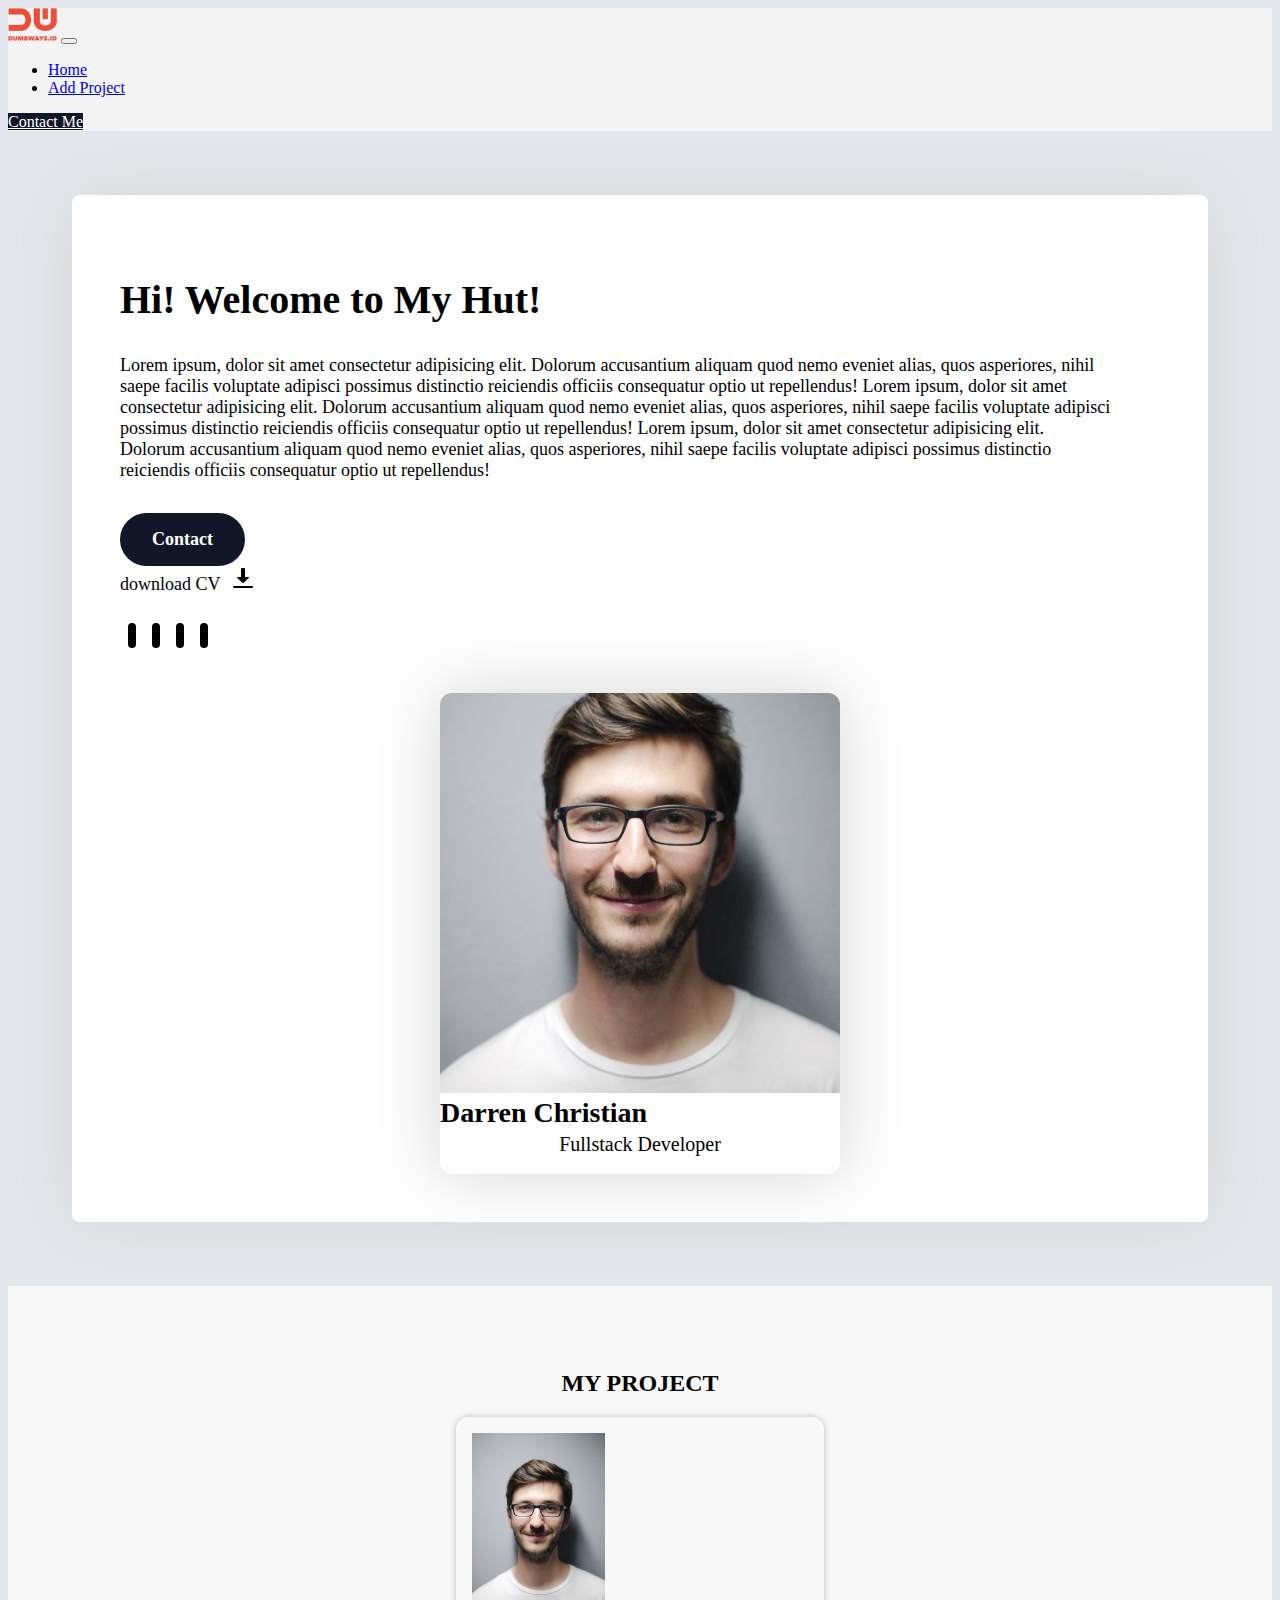
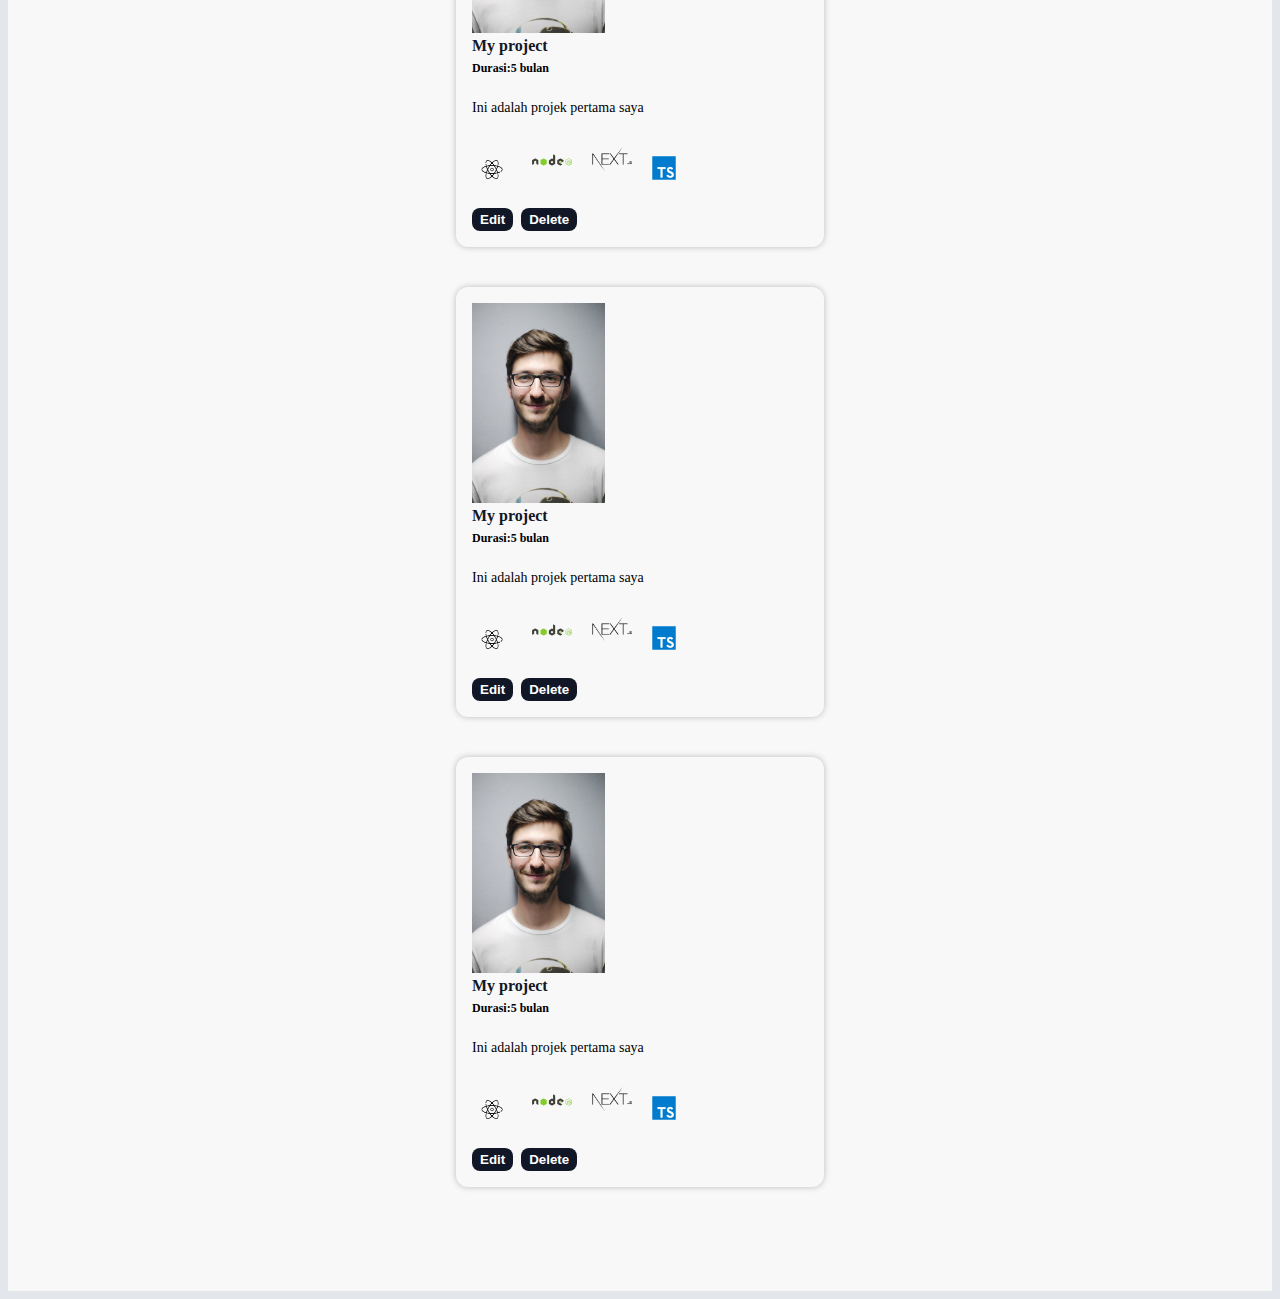
<file: index.html>
<!DOCTYPE html>
<html lang="en">
<head>
    <meta charset="UTF-8">
    <meta http-equiv="X-UA-Compatible" content="IE=edge">
    <meta name="viewport" content="width=device-width, initial-scale=1.0">
    <title>Home Page</title>
    <link href="https://cdn.jsdelivr.net/npm/bootstrap@5.2.0-beta1/dist/css/bootstrap.min.css" rel="stylesheet" integrity="sha384-0evHe/X+R7YkIZDRvuzKMRqM+OrBnVFBL6DOitfPri4tjfHxaWutUpFmBp4vmVor" crossorigin="anonymous">
    <link rel="stylesheet" href="./style.css">
    <link rel="stylesheet" href="https://cdnjs.cloudflare.com/ajax/libs/font-awesome/6.1.1/css/all.min.css" integrity="sha512-KfkfwYDsLkIlwQp6LFnl8zNdLGxu9YAA1QvwINks4PhcElQSvqcyVLLD9aMhXd13uQjoXtEKNosOWaZqXgel0g==" crossorigin="anonymous" referrerpolicy="no-referrer" />
</head>
<body>

    
    <!-- Header -->
    <nav class="navbar navbar-expand-lg" style="background-color:#F4F3F3;">

        <div class="container" style="padding:0;">


          <!-- img -->
          <a class="navbar-brand me-5" href="./index.html"><img src="./assets/logo.png"></a>

          <!-- toggle bar -->
          <button class="navbar-toggler" type="button" data-bs-toggle="collapse" data-bs-target="#navbarSupportedContent" aria-controls="navbarSupportedContent" aria-expanded="false" aria-label="Toggle navigation">
            <span class="navbar-toggler-icon"></span>
          </button>


          <!-- Navbar collapse -->
          <div class="collapse navbar-collapse" id="navbarSupportedContent">
            <!-- Nav List -->
            <ul class="navbar-nav me-auto mb-2 mb-lg-0">

              <li class="nav-item me-5">
                <a class="nav-link active" aria-current="page" href="./index.html">Home</a>
              </li>

              <li class="nav-item me-5">
                <a class="nav-link" href="./addproject.html">Add Project</a>
              </li>
              
            </ul>
            
              <!-- Contact me -->
              <a class="btn" style="color: white;background-color:#111727;" href="./form.html" role="button">Contact Me</a>
          </div>



        </div>

      </nav>


    <!-- Intro  -->
    <section class="intro-section">
          <div class="container d-flex intro ">
                 <!-- Main -->
                 <div class="intro-main">

                     <h2 class="intro__title">Hi! Welcome to My Hut!</h2>

                      <p class="intro__des">Lorem ipsum, dolor sit amet consectetur adipisicing elit. 
                      Dolorum accusantium aliquam quod nemo eveniet alias, quos
                      asperiores, nihil saepe facilis voluptate adipisci 
                      possimus distinctio reiciendis officiis consequatur 
                      optio ut repellendus! Lorem ipsum, dolor sit amet consectetur adipisicing elit. 
                      Dolorum accusantium aliquam quod nemo eveniet alias, quos
                      asperiores, nihil saepe facilis voluptate adipisci 
                      possimus distinctio reiciendis officiis consequatur 
                      optio ut repellendus! Lorem ipsum, dolor sit amet consectetur adipisicing elit. 
                      Dolorum accusantium aliquam quod nemo eveniet alias, quos
                      asperiores, nihil saepe facilis voluptate adipisci 
                      possimus distinctio reiciendis officiis consequatur  optio ut repellendus!</p>


                     <div class="btn-group">
                        <a  href="./form.html" class="contact-btn">
                        Contact 
                        </a>

                        <div class="d-inline-flex align-items-center download-btn">
                        download CV <img src="./assets/downloads.png">
                        </div>
                     </div>

                   <!-- Social -->
                     <div class="d-flex align-items-center justify-content-start intro__socials">

                       <a class="d-flex align-items-center justify-content-center" href="https://www.linkedin.com/in/darren-christian-t-8b59b9224">
                             <i  class="fa-brands fa-linkedin-in"></i>
                       </a>

                        <a class="d-flex align-items-center justify-content-center"  href="https://instagram.com/selftaught_tj?igshid=YmMyMTA2M2Y=">
                              <i class="fa-brands fa-instagram"></i>
                        </a>

                        <a class="d-flex align-items-center justify-content-center"  href="https://www.facebook.com/profile.php?id=100080178886723">
                              <i class="fa-brands fa-facebook-f"></i>
                        </a>

                        <a  class="d-flex align-items-center justify-content-center"  href="https://www.twitter.com/DarrenC43892953">
                            <i class="fa-brands fa-twitter"></i>
                       </a>
        
                     </div>



                  </div>

                 <!-- Card -->
                <div class="d-inline-flex flex-column intro-card">
                    <img src="assets/pexels-pixabay-220453.jpg" alt="My face">
                    <strong>Darren Christian</strong>
                    <p>Fullstack Developer</p>
                </div>

          </div>
    </section>



    <!-- My Project -->
    <section class="project-section">
        <div class="container projects">
             <h2>MY PROJECT</h2>

             <!-- grid -->
             <div class="container mt-5">

              <!-- Start Row -->
                <div class="row mb-4">


                <!-- Start Item -->
                <div class="col">
                  <div class="d-flex flex-column justify-content-between card" style="width: 336px;">

                    <!-- Image -->
                    <img src="./assets/pexels-pixabay-220453.jpg" class="card-img-top" style="height:200px;object-fit:cover" alt="...">

                    <!-- Body -->
                    <div class="card-body">
                         
                      <!-- Upper -->
                      <div class="d-flex flex-column upper-project" >
                        <span class="project-title">My project</span>
                        <p class="project-duration">Durasi:5 bulan</p>
                        <p class="project-des">Ini adalah projek pertama saya</p>
                      </div>
                
                    <!-- Lower -->
                       <div class="d-flex flex-column lower-project" >
                           <div class="d-flex flex-row align-items-center project-logos" >
                                <img src="./assets/react.png" width="40px">
                                <img src="./assets/nodejs.svg" width="40px">
                                <img class="next-js" src="./assets/nextjs.webp" width="40px">
                                <img  class="ts" src="./assets/typescript_original_logo_icon_146317.png" width="24px" >
                            </div>
                     
                        <div class="d-flex project-buttons" >
                             <button class="edit-btn">Edit</button>
                             <button class="delete-btn">Delete</button>
                        </div>
                    </div>

                    </div>

                  </div>
                </div>
                <!-- End Item -->

                <!-- Start Item -->
                <div class="col">
                  <div class="d-flex flex-column justify-content-between card" style="width: 336px;">

                    <!-- Image -->
                    <img src="./assets/pexels-pixabay-220453.jpg" class="card-img-top" style="height:200px;object-fit:cover" alt="...">

                    <!-- Body -->
                    <div class="card-body">
                         
                      <!-- Upper -->
                      <div class="d-flex flex-column upper-project" >
                        <span class="project-title">My project</span>
                        <p class="project-duration">Durasi:5 bulan</p>
                        <p class="project-des">Ini adalah projek pertama saya</p>
                      </div>
                
                    <!-- Lower -->
                       <div class="d-flex flex-column lower-project" >
                           <div class="d-flex flex-row align-items-center project-logos" >
                                <img src="./assets/react.png" width="40px">
                                <img src="./assets/nodejs.svg" width="40px">
                                <img class="next-js" src="./assets/nextjs.webp" width="40px">
                                <img  class="ts" src="./assets/typescript_original_logo_icon_146317.png" width="24px" >
                            </div>
                     
                        <div class="d-flex project-buttons" >
                             <button class="edit-btn">Edit</button>
                             <button class="delete-btn">Delete</button>
                        </div>
                    </div>

                    </div>

                  </div>
                </div>
                <!-- End Item -->

                 <!-- Start Item -->
                 <div class="col">
                  <div class="d-flex flex-column justify-content-between card" style="width: 336px;">

                    <!-- Image -->
                    <img src="./assets/pexels-pixabay-220453.jpg" class="card-img-top" style="height:200px;object-fit:cover" alt="...">

                    <!-- Body -->
                    <div class="card-body">
                         
                      <!-- Upper -->
                      <div class="d-flex flex-column upper-project" >
                        <span class="project-title">My project</span>
                        <p class="project-duration">Durasi:5 bulan</p>
                        <p class="project-des">Ini adalah projek pertama saya</p>
                      </div>
                
                    <!-- Lower -->
                       <div class="d-flex flex-column lower-project" >
                           <div class="d-flex flex-row align-items-center project-logos" >
                                <img src="./assets/react.png" width="40px">
                                <img src="./assets/nodejs.svg" width="40px">
                                <img class="next-js" src="./assets/nextjs.webp" width="40px">
                                <img  class="ts" src="./assets/typescript_original_logo_icon_146317.png" width="24px" >
                            </div>
                     
                        <div class="d-flex project-buttons" >
                             <button class="edit-btn">Edit</button>
                             <button class="delete-btn">Delete</button>
                        </div>
                    </div>

                    </div>

                  </div>
                </div>
                <!-- End Item -->


                </div>


            </div>
        </div>
    </section>
    
    <script src="https://cdn.jsdelivr.net/npm/bootstrap@5.2.0-beta1/dist/js/bootstrap.bundle.min.js" integrity="sha384-pprn3073KE6tl6bjs2QrFaJGz5/SUsLqktiwsUTF55Jfv3qYSDhgCecCxMW52nD2" crossorigin="anonymous"></script>
</body>
</html>
</file>
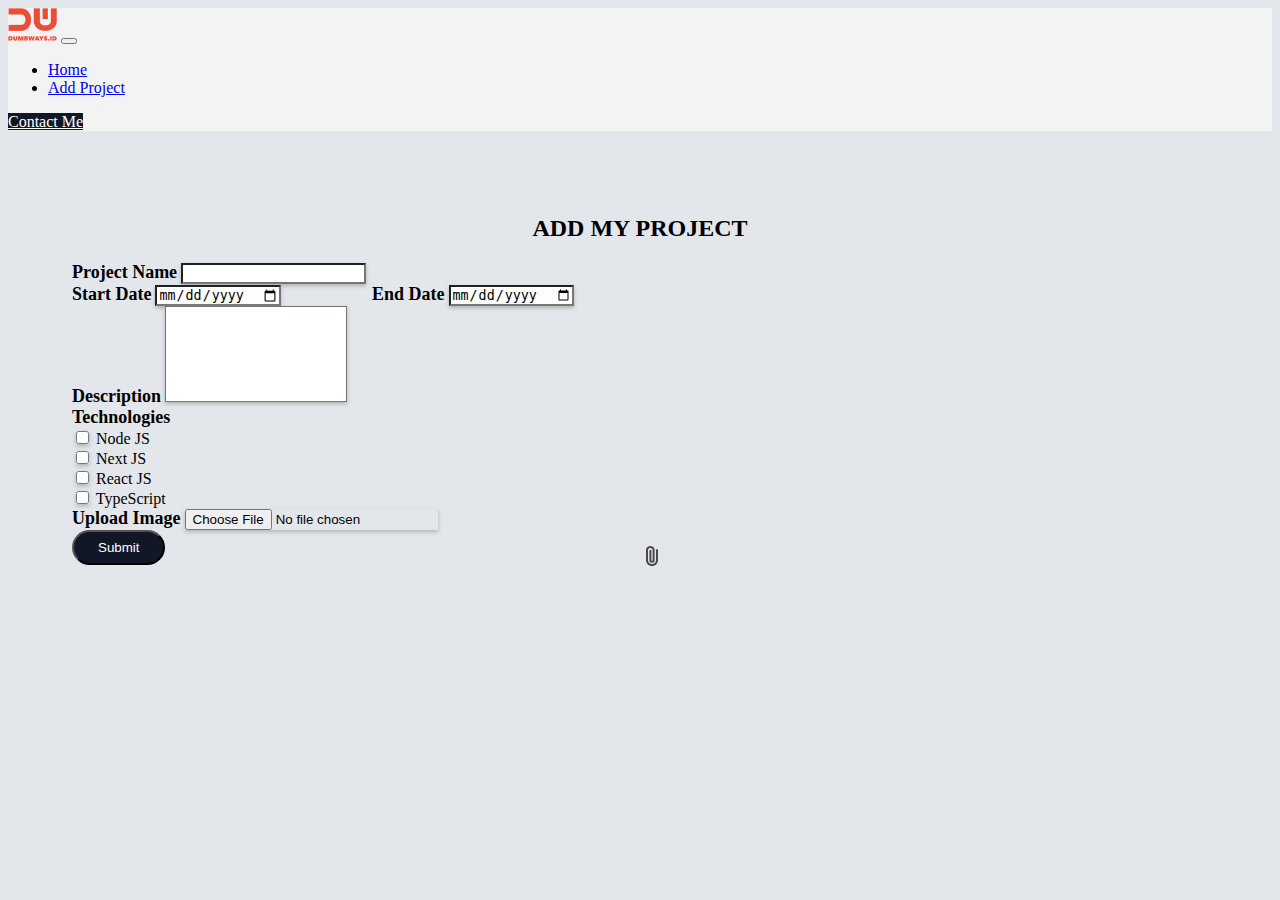
<file: addproject.html>
<!DOCTYPE html>
<html lang="en">
<head>
    <meta charset="UTF-8">
    <meta http-equiv="X-UA-Compatible" content="IE=edge">
    <meta name="viewport" content="width=device-width, initial-scale=1.0">
    <title>Document</title>
    <link href="https://cdn.jsdelivr.net/npm/bootstrap@5.2.0-beta1/dist/css/bootstrap.min.css" rel="stylesheet" integrity="sha384-0evHe/X+R7YkIZDRvuzKMRqM+OrBnVFBL6DOitfPri4tjfHxaWutUpFmBp4vmVor" crossorigin="anonymous">
    <link rel="stylesheet" href="./style.css">
</head>
<body>
    <!-- Header -->
    <nav class="navbar navbar-expand-lg" style="background-color:#F4F3F3;">

        <div class="container">


          <!-- img -->
          <a class="navbar-brand me-5" href="./index.html"><img src="./assets/logo.png"></a>

          <!-- toggle bar -->
          <button class="navbar-toggler" type="button" data-bs-toggle="collapse" data-bs-target="#navbarSupportedContent" aria-controls="navbarSupportedContent" aria-expanded="false" aria-label="Toggle navigation">
            <span class="navbar-toggler-icon"></span>
          </button>


          <!-- Navbar collapse -->
          <div class="collapse navbar-collapse" id="navbarSupportedContent">
            <!-- Nav List -->
            <ul class="navbar-nav me-auto mb-2 mb-lg-0">

              <li class="nav-item me-5">
                <a class="nav-link" aria-current="page" href="./index.html">Home</a>
              </li>

              <li class="nav-item me-5">
                <a class="nav-link active" href="./addproject.html">Add Project</a>
              </li>
              
            </ul>
            
              <!-- Contact me -->
              <a class="btn" style="color: white;background-color:#111727;" href="./form.html" role="button">Contact Me</a>
          </div>



        </div>

      </nav>
    <!-- Add Project  -->
    <section class="addproject-section">
          <h2 class="mb-5">ADD MY PROJECT</h2>
          
          <form class="container">
              <!-- Project Name -->
              <div class="mb-4" >
                <label for="project-name" class="form-label mb-1">Project Name</label>
                <input type="text" class="form-control" id="project-name">
              </div>

              <!-- Project Date -->
              <div style="display:flex; align-items:center">
                  <div class="mb-4 me-3" style="flex:1;">
                      <label for="project-start" class="form-label mb-1">Start Date</label>
                      <input type="date" class="form-control mb-1" id="project-start" >
                  </div>

                  <div class="mb-4" style="flex:1;">
                    <label for="project-end" class="form-label mb-1">End Date</label>
                    <input type="date" class="form-control mb-1" id="project-end" >
                  </div>
              </div>

              <!-- Project Description -->
              <div class="mb-4">
                <label for="project-des" class="form-label mb-1">Description</label>
                <textarea class="form-control" id="project-des" rows="6"> </textarea>
              </div>

              <!-- Project Technologies -->
              <label class="form-label mb-1">
                 Technologies
              </label>
              <div class="container mb-4">

                <div class="row">
                   <!-- Node JS -->
                  <div class="col">
                    <div class="form-check">
                        <input class="form-check-input" type="checkbox" id="node">
                        <label class="form-check-label" for="node">
                          Node JS
                        </label>
                      </div>
                  </div>
                  <!-- Next JS -->
                  <div class="col">
                    <div class="form-check">
                        <input class="form-check-input" type="checkbox" id="next">
                        <label class="form-check-label" for="next">
                          Next JS
                        </label>
                      </div>
                  </div>
                </div>

                <div class="row">
                    <!-- React JS -->
                    <div class="col">
                        <div class="form-check">
                            <input class="form-check-input" type="checkbox" id="react">
                            <label class="form-check-label" for="react">
                              React JS
                            </label>
                          </div>
                    </div>
                    <!-- Typescript -->
                    <div class="col">
                        <div class="form-check">
                            <input class="form-check-input" type="checkbox"  id="ts">
                            <label class="form-check-label" for="ts">
                              TypeScript
                            </label>
                          </div>
                    </div>
                  </div>

              </div>

              <!-- Project Image -->
              <div class="image-input mb-5" style="position: relative;">
                <label for="project-img" class="form-label mb-1">Upload Image</label>
                <input class="form-control" id="project-img" type="file">
                <img src="./assets/file.png" style="position: absolute; right: 8px; top: 36px;">
              </div>

              <!-- Submit Button -->
              <button class="btn add-btn" type="submit">Submit</button>
              
          </form>
    </section>
    
    <script src="https://cdn.jsdelivr.net/npm/bootstrap@5.2.0-beta1/dist/js/bootstrap.bundle.min.js" integrity="sha384-pprn3073KE6tl6bjs2QrFaJGz5/SUsLqktiwsUTF55Jfv3qYSDhgCecCxMW52nD2" crossorigin="anonymous"></script>
</body>
</html>
</file>
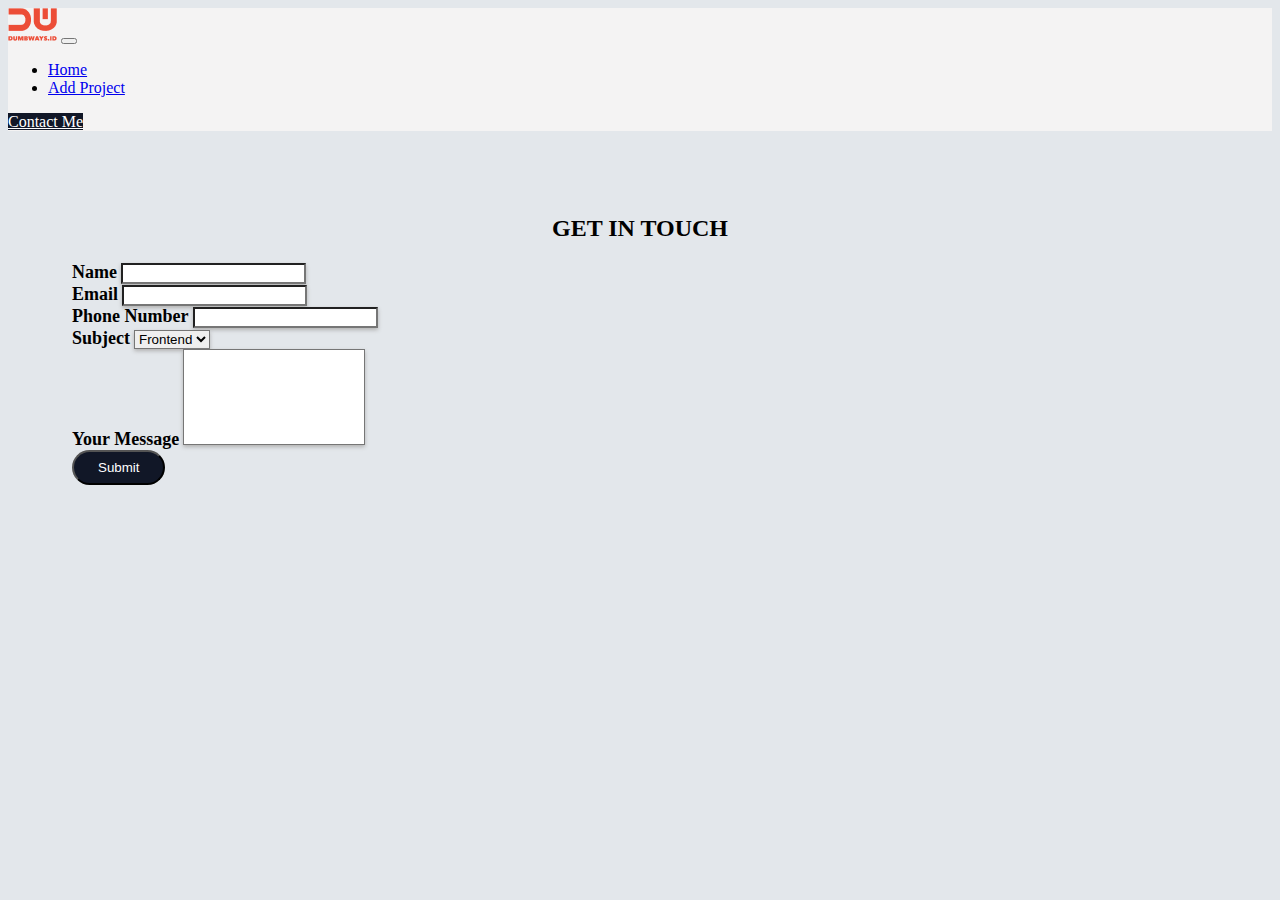
<file: form.html>
<!DOCTYPE html>
<html lang="en">
<head>
    <meta charset="UTF-8">
    <meta http-equiv="X-UA-Compatible" content="IE=edge">
    <meta name="viewport" content="width=device-width, initial-scale=1.0">
    <title>Document</title>
    <link href="https://cdn.jsdelivr.net/npm/bootstrap@5.2.0-beta1/dist/css/bootstrap.min.css" rel="stylesheet" integrity="sha384-0evHe/X+R7YkIZDRvuzKMRqM+OrBnVFBL6DOitfPri4tjfHxaWutUpFmBp4vmVor" crossorigin="anonymous">
    <link rel="stylesheet" href="./style.css">
</head>
<body>

    <!-- Header -->
    <nav class="navbar navbar-expand-lg" style="background-color:#F4F3F3;">

        <div class="container">


          <!-- img -->
          <a class="navbar-brand me-5" href="./index.html"><img src="./assets/logo.png"></a>

          <!-- toggle bar -->
          <button class="navbar-toggler" type="button" data-bs-toggle="collapse" data-bs-target="#navbarSupportedContent" aria-controls="navbarSupportedContent" aria-expanded="false" aria-label="Toggle navigation">
            <span class="navbar-toggler-icon"></span>
          </button>


          <!-- Navbar collapse -->
          <div class="collapse navbar-collapse" id="navbarSupportedContent">
            <!-- Nav List -->
            <ul class="navbar-nav me-auto mb-2 mb-lg-0">

              <li class="nav-item me-5">
                <a class="nav-link" aria-current="page" href="./index.html">Home</a>
              </li>

              <li class="nav-item me-5">
                <a class="nav-link" href="./addproject.html">Add Project</a>
              </li>
              
            </ul>
            
              <!-- Contact me -->
              <a class="btn" style="color: white;background-color:#111727;" href="./form.html" role="button">Contact Me</a>
          </div>



        </div>

      </nav>

    <!-- Form -->
      <!-- Add Project  -->
      <section class="contact-section">
        <h2 class="mb-5">GET IN TOUCH</h2>
        
        <form class="d-flex flex-column align-items-end container">
            <!--  Name -->
            <div class="mb-4" >
              <label for="name" class="form-label mb-1">Name</label>
              <input type="text" class="form-control" id="name">
            </div>

            <!-- Email -->
            <div class="mb-4">
              <label for="email" class="form-label mb-1">Email</label>
              <input type="text" class="form-control" id="email">
            </div>

            <!-- Phone Number -->
            <div class="mb-4">
              <label for="number" class="form-label mb-1">Phone Number</label>
              <input type="text" class="form-control" id="number">
            </div>

            <!-- Subject -->
            <div class="mb-4">
              <label for="subject" class="form-label mb-1">Subject</label>
              <select class="form-select" id="subject" aria-label="">
                <option value="Frontend">Frontend</option>
                <option value="Backend">Backend</option>
                <option value="Fullstack">Fullstack</option>
              </select>
            </div>

            <!-- Your Message -->
            <div class="mb-4">
              <label for="message" class="form-label mb-1">Your Message</label>
              <textarea class="form-control" id="message" rows="6"> </textarea>
            </div>

            <!-- Submit Button -->
            <button class="btn submit-btn" type="submit">Submit</button>
            
        </form>
  </section>
    
    <script src="https://cdn.jsdelivr.net/npm/bootstrap@5.2.0-beta1/dist/js/bootstrap.bundle.min.js" integrity="sha384-pprn3073KE6tl6bjs2QrFaJGz5/SUsLqktiwsUTF55Jfv3qYSDhgCecCxMW52nD2" crossorigin="anonymous"></script>
</body>
</html>
</file>
<file: style.css>
body{
    background-color: #E3E7EB;
}

section{
    padding: 64px;
}


/* 1. HOME PAGE */

.project-section{
    background-color: #F8F8F8 ;
}



/* Intro card */
.intro{
    border-radius: 8px;

    margin: 0 auto;
    padding: 48px;

    background-color: #FEFEFE;
    box-shadow: 0px 0px 64px rgb(215, 215, 215);
}

.intro-main{
    flex: 2;
    margin-right: 48px;
    flex-wrap: wrap;
}
        /* left */
/* TITLE AND DES  */
.intro__title{
    font-weight: bold;
    font-size: 40px;
    margin-bottom: 0px;
}


.intro__des{
    margin: 32px 0px;
    font-size: 18px;
}


/* BTN GROUP */

.btn-group{
    margin: 32px 0;
}

.contact-btn{

   cursor: pointer;
   display: inline-block;
   text-decoration: none;

   color: white;
   background-color: #111727;

   font-size: 18px;
   font-weight: bold;

   border-radius:32px; 
   padding: 16px 32px;
   margin-right: 32px;
}

.contact-btn:hover{
  color: white;
}


.download-btn{
      cursor: pointer;
      font-size: 18px;
      color: black;
}

.download-btn img {
    margin-left: 6px;
}


/* SOCIALS */

.intro__socials{
    margin: 0 auto;
    margin-bottom: 48px;
}

.intro__socials a {
    width: 32px;
    height: 32px;
    padding: 4px 4px;
    margin: 0 8px;

    border-radius: 50vh;
    background-color: black;
    
    text-decoration: none;
}

.fa-brands{
     color: white;
}

        /* right side */

/*  CARD  */
.intro-card{
    flex-wrap: wrap;
    overflow: hidden;
    box-shadow: 0px 0px 64px rgb(215, 215, 215);
    width: 400px;
  
    margin: 0 auto;
    border-radius: 12px;
}

.intro-card img{
     width: 100%;
     height: 400px;
     object-fit: cover;
}

.intro-card strong{
    margin-top: 18px;

    font-size: 28px;
    text-align: center;
}

.intro-card p {
    font-size: 20px;
    text-align: center;
    
    margin-top: 4px;
    margin-bottom: 18px;
}



/* My Project Section */
.container.projects h2{
    text-align: center;
    font-weight: bold;
    color: #000000;
}

.card {
    
    cursor: pointer;
    box-shadow: 0px 0px 6px rgb(188, 188, 188);
    border-radius: 12px;
    padding: 16px;
    margin: 0 auto 40px auto;

    text-decoration: none;
    
}


.card .upper-project > img{
    border-radius: 12px;
    height: 300px;
    object-fit: cover;
    object-position: top;

    margin-bottom: 8px;
}

.card .upper-project > span { /*  title */
    font-weight: bold;
    color: #111727 ;
    
}

.project-duration{
    font-weight: bold;
    font-size: 12px;
    margin: 6px 0 24px 0;
}

.project-des{
    font-size: 14px;
    word-break: break-all;
}

.project-logos{
    margin: 24px 0;
}

.project-logos i{
    margin-right: 16px;
    font-size: 24px;
}

.project-logos img{
    margin-right: 16px;
}


.project-buttons > button{
   position: relative;
   flex: 1;
   background-color: #111727 ;
   font-weight: bold;
   color: white;
   appearance: none;
   border:none;
   border-radius: 8px;
   padding: 4px 8px;

   cursor: pointer;
}

.project-buttons > button:first-child{
    margin-right: 4px;
 }



/* 2. ADD PROJECT PAGE */
.addproject-section h2{
      font-weight: bold;
      text-align: center;
      color: #000000;
}

.addproject-section form{
    width: 600px;
}

.addproject-section .form-label{
    font-size: 18px;
    color: black;
    font-weight: 600;
    text-align: start;
}

.addproject-section form > div  {
    width: 100%;
}

.addproject-section form > label  {
    width: 100%;
}

.addproject-section form input{
    box-shadow: 0px 2px 4px rgb(177, 177, 177);
    cursor: pointer;
}

.addproject-section form textarea{
    resize: none;
    box-shadow: 0px 2px 4px rgb(177, 177, 177);
    cursor: pointer;
}

.add-btn{
    padding: 8px 24px;
    background-color: #111727;
    color: white;
    border-radius: 32px;
    transition: 150ms;
}

.add-btn:hover{
    background-color: #111727;
    color: white;
    transform: scale(1.1);
}

/*  3. FORM PAGE */
.contact-section h2{
    font-weight: bold;
    text-align: center;
    color: #000000;

}

.contact-section form{
  width: 600px;
}

.contact-section .form-label{
  font-size: 18px;
  color: black;
  font-weight: 600;
  text-align: start;
}

.contact-section form > div  {
  width: 100%;
}

.contact-section form > label  {
  width: 100%;
}

.contact-section form input{
  box-shadow: 0px 2px 4px rgb(177, 177, 177);
  cursor: pointer;
}

.contact-section form select{
    box-shadow: 0px 2px 4px rgb(177, 177, 177);
    cursor: pointer;
  }

.contact-section form textarea{
  resize: none;
  box-shadow: 0px 2px 4px rgb(177, 177, 177);
  cursor: pointer;
}

.submit-btn{
  padding: 8px 24px;
  background-color: #111727;
  color: white;
  border-radius: 32px;
  transition: 150ms;
}

.submit-btn:hover{
  background-color: #111727;
  color: white;
  transform: scale(1.1);
}
</file>
